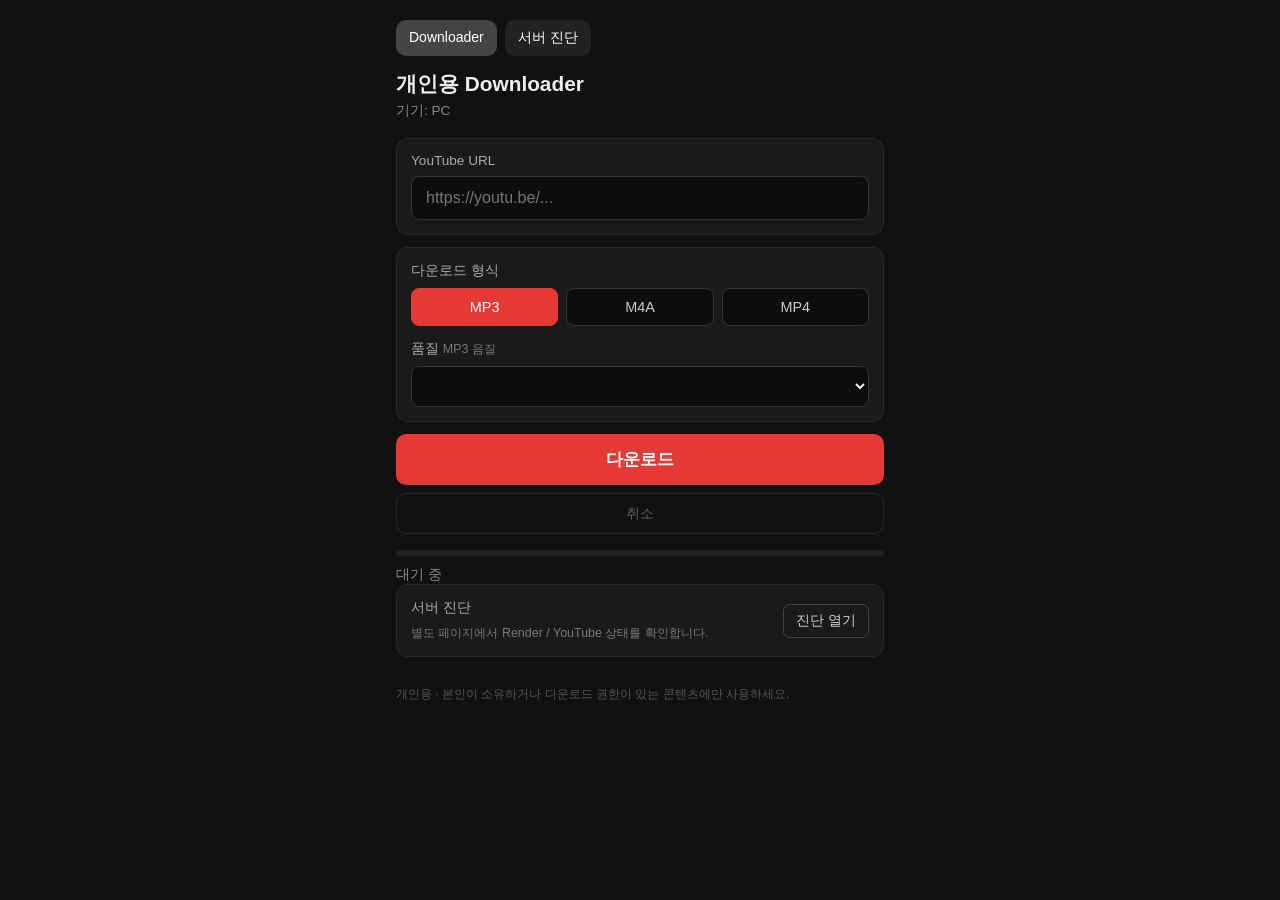
<file: index.html>
<!DOCTYPE html>
<html lang="ko">
<head>
  <meta charset="UTF-8" />
  <meta name="viewport" content="width=device-width, initial-scale=1.0, viewport-fit=cover" />
  <meta name="theme-color" content="#111111" />
  <title>개인용 YouTube Downloader</title>
  <link rel="stylesheet" href="styles.css" />
  <style>
    .page-nav {
      display: flex;
      gap: 8px;
      margin-bottom: 14px;
    }
    .page-nav a {
      display: inline-block;
      padding: 9px 13px;
      border-radius: 10px;
      background: #222;
      color: #fff;
      text-decoration: none;
      font-size: 14px;
    }
    .page-nav a.active {
      background: #444;
    }
  </style>
</head>

<body>

<main class="app">

  <nav class="page-nav" aria-label="페이지 이동">
    <a class="active" href="./index.html">Downloader</a>
    <a href="./diagnostic.html">서버 진단</a>
  </nav>

  <header class="header">
    <h1>개인용 Downloader</h1>
    <p id="device-label" class="subtitle">기기 확인 중...</p>
  </header>

  <!-- URL -->
  <section class="card">
    <label for="url" class="label">YouTube URL</label>
    <input
      id="url"
      type="url"
      inputmode="url"
      autocomplete="off"
      placeholder="https://youtu.be/..."
    />
  </section>

  <!-- Format -->
  <section class="card">
    <div class="label">다운로드 형식</div>
    <div class="row">
      <button class="chip active" data-format="mp3" type="button">MP3</button>
      <button class="chip" data-format="m4a" type="button">M4A</button>
      <button class="chip" data-format="mp4" type="button">MP4</button>
    </div>

    <div class="label" style="margin-top:14px;">
      품질
      <span id="quality-hint" class="hint">MP3 음질</span>
    </div>

    <select id="quality"></select>
  </section>

  <!-- Video information -->
  <section id="video-info" class="card hidden">
    <div id="video-title" class="video-title"></div>
    <div id="video-meta" class="hint"></div>
  </section>

  <!-- Buttons -->
  <button id="download-btn" class="primary" type="button">다운로드</button>
  <button id="cancel-btn" class="secondary" type="button" disabled>취소</button>

  <!-- Progress -->
  <div class="progress-wrap">
    <div id="progress-bar" class="progress-bar"></div>
  </div>
  <p id="status" class="status">대기 중</p>

  <section class="card">
    <div class="row between">
      <div>
        <div class="label">서버 진단</div>
        <div class="hint">별도 페이지에서 Render / YouTube 상태를 확인합니다.</div>
      </div>
      <a class="ghost" href="./diagnostic.html" style="text-decoration:none;">진단 열기</a>
    </div>
  </section>

  <footer class="footer">
    개인용 · 본인이 소유하거나 다운로드 권한이 있는 콘텐츠에만 사용하세요.
  </footer>
</main>

<script src="app.js"></script>

</body>
</html>
</file>
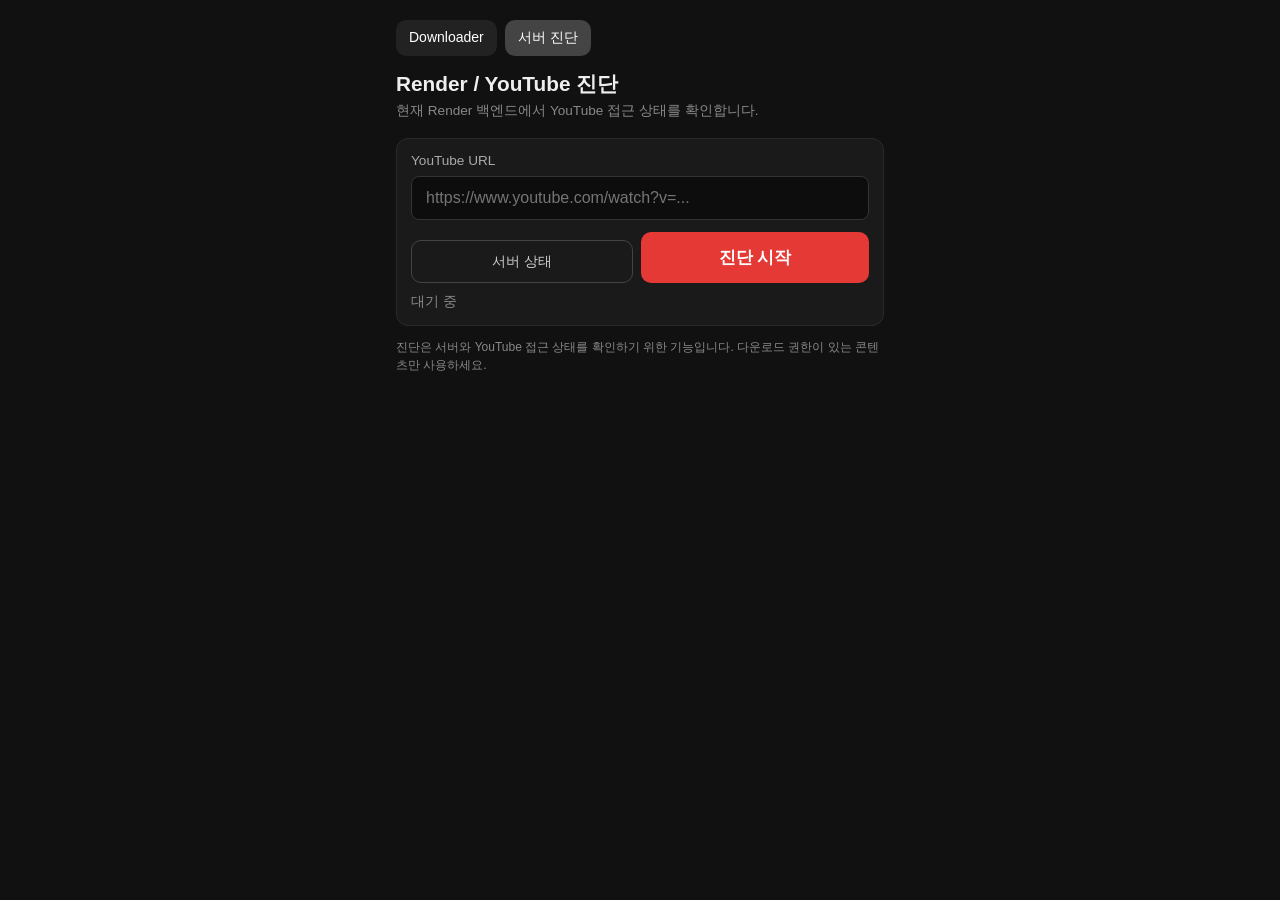
<file: diagnostic.html>
<!DOCTYPE html>
<html lang="ko">
<head>
  <meta charset="UTF-8" />
  <meta name="viewport" content="width=device-width, initial-scale=1.0, viewport-fit=cover" />
  <meta name="theme-color" content="#111111" />
  <title>Render / YouTube 서버 진단</title>
  <link rel="stylesheet" href="styles.css" />
  <style>
    .page-nav {
      display: flex;
      gap: 8px;
      margin-bottom: 14px;
    }
    .page-nav a {
      display: inline-block;
      padding: 9px 13px;
      border-radius: 10px;
      background: #222;
      color: #fff;
      text-decoration: none;
      font-size: 14px;
    }
    .page-nav a.active {
      background: #444;
    }
    .diag-actions {
      display: flex;
      gap: 8px;
      margin-top: 12px;
    }
    .diag-actions > * {
      flex: 1;
    }
    .diag-summary {
      display: grid;
      grid-template-columns: repeat(2, minmax(0, 1fr));
      gap: 8px;
      margin-top: 12px;
    }
    .diag-item {
      background: #181818;
      border: 1px solid #2d2d2d;
      border-radius: 10px;
      padding: 10px;
    }
    .diag-item .k {
      color: #999;
      font-size: 12px;
    }
    .diag-item .v {
      margin-top: 4px;
      font-weight: 600;
      word-break: break-word;
    }
    .ok { color: #4caf50; }
    .bad { color: #e53935; }
    .warn { color: #ff9800; }
    .muted { color: #999; }
    .diag-json {
      width: 100%;
      box-sizing: border-box;
      white-space: pre-wrap;
      word-break: break-word;
      overflow: auto;
      max-height: 560px;
      margin-top: 12px;
      padding: 12px;
      background: #101010;
      border-radius: 10px;
      font-size: 12px;
    }
    .diag-note {
      font-size: 12px;
      color: #888;
      line-height: 1.5;
    }
  </style>
</head>

<body>
<main class="app">

  <nav class="page-nav" aria-label="페이지 이동">
    <a href="./index.html">Downloader</a>
    <a class="active" href="./diagnostic.html">서버 진단</a>
  </nav>

  <header class="header">
    <h1>Render / YouTube 진단</h1>
    <p class="subtitle">현재 Render 백엔드에서 YouTube 접근 상태를 확인합니다.</p>
  </header>

  <section class="card">
    <label for="diagnostic-url" class="label">YouTube URL</label>
    <input
      id="diagnostic-url"
      type="url"
      inputmode="url"
      autocomplete="off"
      placeholder="https://www.youtube.com/watch?v=..."
    />

    <div class="diag-actions">
      <button id="health-btn" class="secondary" type="button">서버 상태</button>
      <button id="diagnose-btn" class="primary" type="button">진단 시작</button>
    </div>

    <p id="diag-status" class="status">대기 중</p>
  </section>

  <section id="summary-card" class="card hidden">
    <div class="label">진단 요약</div>
    <div id="summary" class="diag-summary"></div>
  </section>

  <section id="clients-card" class="card hidden">
    <div class="label">YouTube Client 결과</div>
    <div id="clients"></div>
  </section>

  <section id="raw-card" class="card hidden">
    <div class="row between">
      <div>
        <div class="label">상세 JSON</div>
        <div class="diag-note">문제 분석을 위해 결과 전체를 확인할 수 있습니다.</div>
      </div>
      <button id="copy-btn" class="ghost" type="button">복사</button>
    </div>
    <pre id="raw-json" class="diag-json"></pre>
  </section>

  <p class="diag-note">
    진단은 서버와 YouTube 접근 상태를 확인하기 위한 기능입니다.
    다운로드 권한이 있는 콘텐츠만 사용하세요.
  </p>

</main>

<script src="./diagnostic.js"></script>
</body>
</html>
</file>
<file: styles.css>
* {
  box-sizing: border-box;
  -webkit-tap-highlight-color: transparent;
}

html,
body {
  margin: 0;
  background: #111;
  color: #eee;
  font-family: -apple-system, BlinkMacSystemFont, "Segoe UI",
    "Apple SD Gothic Neo", "Malgun Gothic", sans-serif;
}

.app {
  max-width: 520px;
  margin: 0 auto;
  padding: 20px 16px 40px;
  min-height: 100vh;
}

.header { margin-bottom: 18px; }
.header h1 { font-size: 1.3rem; margin: 0 0 4px; }
.subtitle { font-size: 0.85rem; color: #888; margin: 0; }

.card {
  background: #1a1a1a;
  border: 1px solid #2a2a2a;
  border-radius: 12px;
  padding: 14px;
  margin-bottom: 12px;
}

.label {
  display: block;
  font-size: 0.85rem;
  color: #aaa;
  margin-bottom: 8px;
}

.hint {
  font-size: 0.78rem;
  color: #777;
}

input[type="url"] {
  width: 100%;
  padding: 12px 14px;
  font-size: 1rem;
  border-radius: 8px;
  border: 1px solid #333;
  background: #0d0d0d;
  color: #eee;
  outline: none;
}
input[type="url"]:focus { border-color: #e53935; }

.row { display: flex; gap: 8px; align-items: center; flex-wrap: wrap; }
.row.between { justify-content: space-between; }

.chip {
  flex: 1;
  min-width: 0;
  padding: 10px 12px;
  font-size: 0.9rem;
  border-radius: 8px;
  border: 1px solid #333;
  background: #0d0d0d;
  color: #ccc;
  cursor: pointer;
}
.chip.active { background: #e53935; color: #fff; border-color: #e53935; }

select {
  width: 100%;
  padding: 10px 12px;
  font-size: 0.95rem;
  border-radius: 8px;
  border: 1px solid #333;
  background: #0d0d0d;
  color: #eee;
  outline: none;
}

.primary {
  width: 100%;
  padding: 14px;
  font-size: 1.05rem;
  font-weight: bold;
  border: none;
  border-radius: 10px;
  background: #e53935;
  color: #fff;
  cursor: pointer;
}
.primary:disabled { opacity: 0.5; cursor: wait; }

.secondary {
  width: 100%;
  padding: 10px;
  font-size: 0.9rem;
  border-radius: 10px;
  border: 1px solid #444;
  background: transparent;
  color: #ccc;
  cursor: pointer;
  margin-top: 8px;
}
.secondary:disabled { opacity: 0.4; cursor: not-allowed; }

.ghost {
  padding: 7px 12px;
  font-size: 0.85rem;
  border-radius: 7px;
  border: 1px solid #444;
  background: transparent;
  color: #ccc;
  cursor: pointer;
}
.ghost:disabled { opacity: 0.5; }

.progress-wrap {
  margin-top: 16px;
  height: 6px;
  background: #222;
  border-radius: 3px;
  overflow: hidden;
}
.progress-bar {
  height: 100%;
  width: 0%;
  background: #e53935;
  transition: width 0.2s ease;
}

.status {
  font-size: 0.85rem;
  color: #888;
  margin: 10px 0 0;
  min-height: 1.2em;
  word-break: break-word;
}

.video-title {
  font-size: 0.95rem;
  font-weight: 600;
  line-height: 1.45;
  margin-bottom: 6px;
}

.hidden { display: none; }

.diagnose-card { margin-top: 18px; }

.diagnose-result {
  display: block;
  max-height: 420px;
  overflow: auto;
  margin: 12px 0 0;
  padding: 10px;
  border-radius: 8px;
  background: #0b0b0b;
  border: 1px solid #252525;
  color: #aaa;
  font-size: 0.72rem;
  line-height: 1.5;
  white-space: pre-wrap;
  word-break: break-word;
}

.footer {
  margin-top: 28px;
  font-size: 0.75rem;
  color: #555;
  line-height: 1.5;
}
</file>
